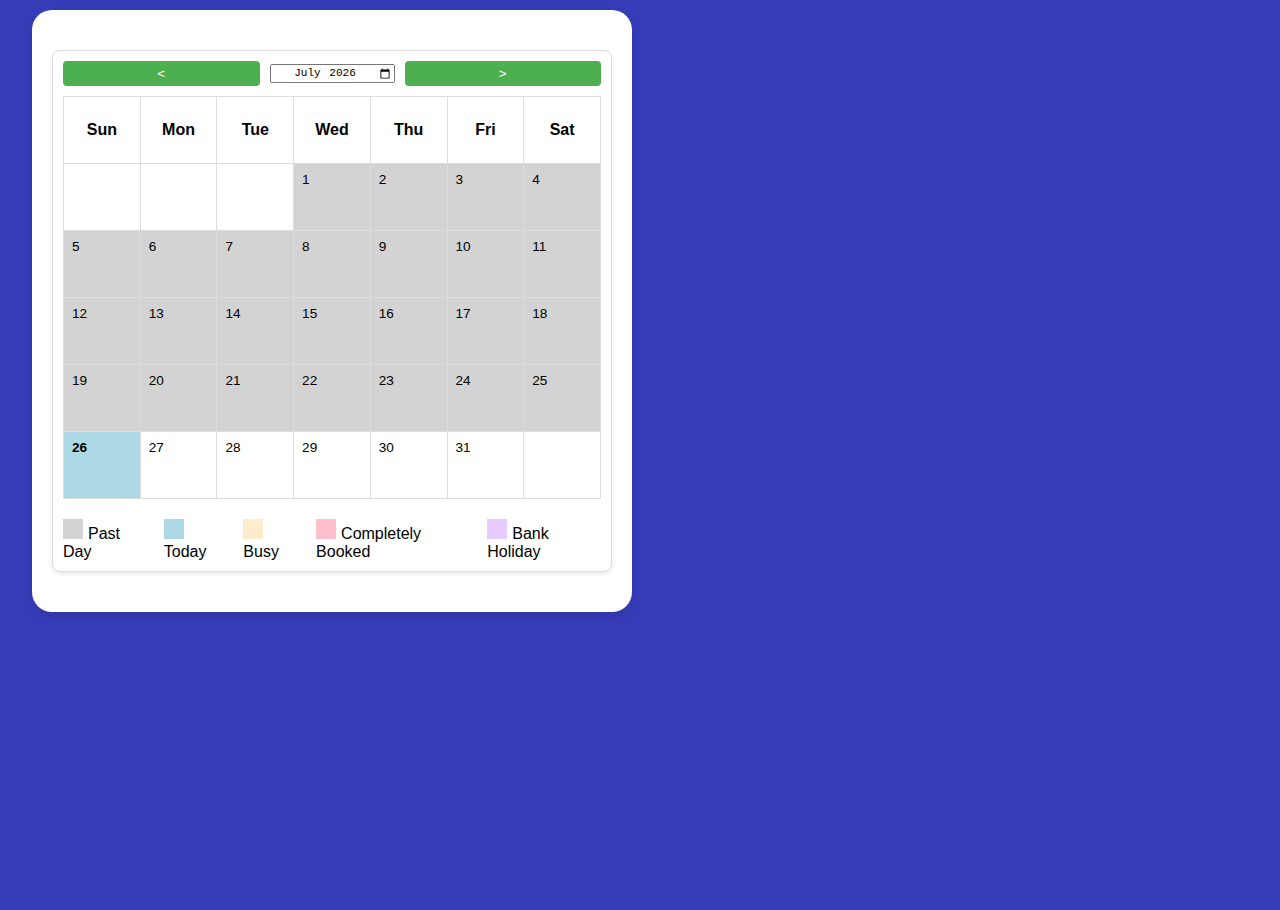
<file: calendar.html>
<!DOCTYPE html>
<html lang="en">

<head>
    <meta charset="UTF-8">
    <meta name="viewport" content="width=device-width, initial-scale=1.0">
    <title>Calendar Test</title>
    <link rel="stylesheet" href="styles.css">

    <script>
        // Add a version parameter to avoid caching
        const addCacheBuster = (url) => {
            const cacheBuster = `v=${Date.now()}`;
            return url.includes('?') ? `${url}&${cacheBuster}` : `${url}?${cacheBuster}`;
        };

        document.querySelectorAll('script[src], link[rel="stylesheet"]').forEach(tag => {
            const srcAttr = tag.tagName === 'SCRIPT' ? 'src' : 'href';
            tag.setAttribute(srcAttr, addCacheBuster(tag.getAttribute(srcAttr)));
        });

        const originalFetch = window.fetch;
        window.fetch = async (resource, config) => {
            if (typeof resource === 'string') {
                resource = addCacheBuster(resource);
            }
            return originalFetch(resource, config);
        };
    </script>
</head>

<body>
    <div class="container">
        <div class="calendar-container" id="calendar-container"></div>
    </div>
    <script type="module" src="calendar.js"></script>
</body>

</html>
</file>
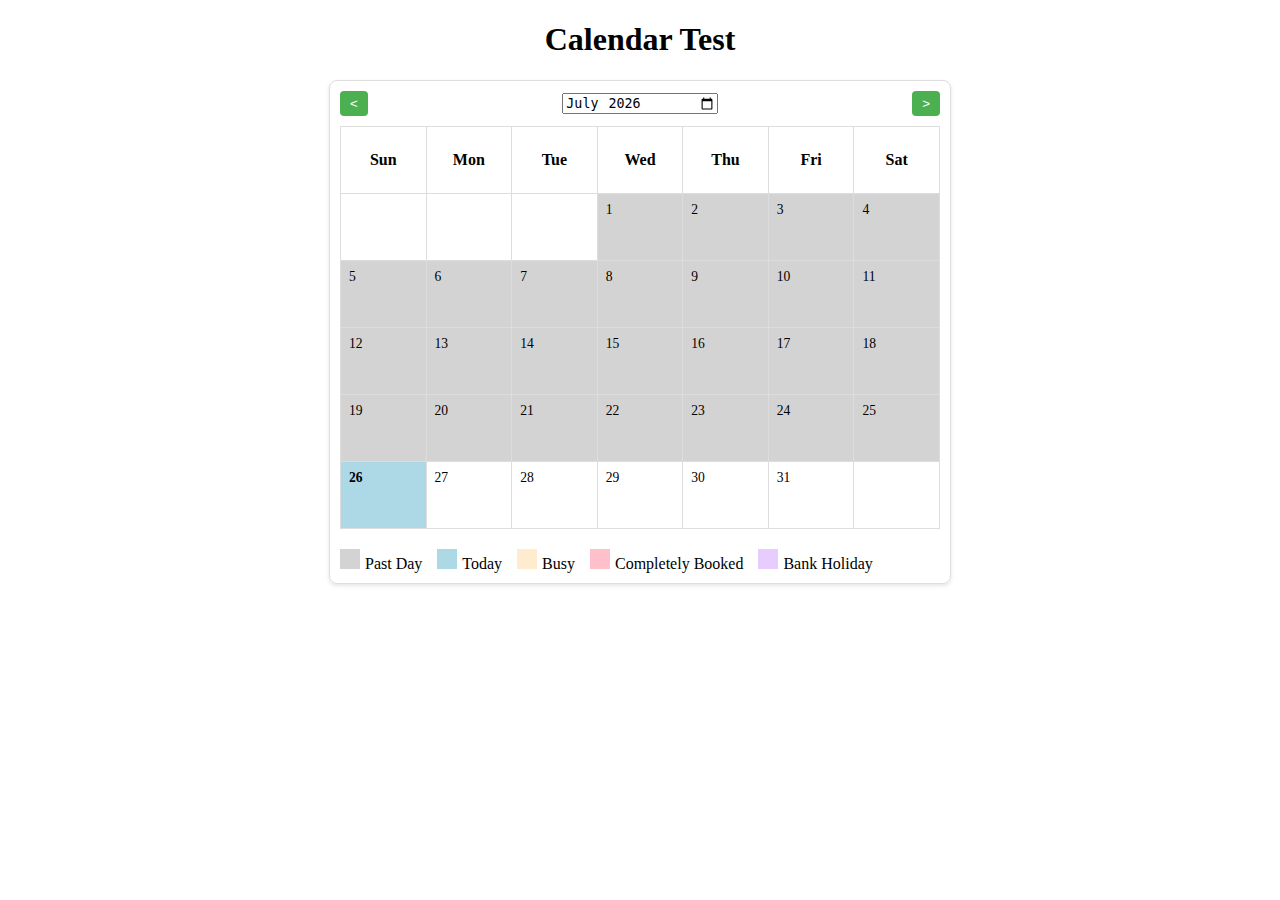
<file: calendar_test.html>
<!DOCTYPE html>
<html lang="en">

<head>
    <meta charset="UTF-8">
    <meta name="viewport" content="width=device-width, initial-scale=1.0">
    <title>Calendar Test</title>
    <style>
        #calendar-container {
            margin: 20px auto;
            padding: 10px;
            max-width: 600px;
            border: 1px solid #ddd;
            border-radius: 8px;
            box-shadow: 0 2px 4px rgba(0, 0, 0, 0.1);
        }

        table {
            width: 100%;
        }

        th,
        td {
            width: 14%;
            height: 50px;
            text-align: center;
            vertical-align: middle;
        }

        .today {
            font-weight: bold;
            border: 2px solid #4caf50;
        }

        button {
            padding: 5px 10px;
            background: #4caf50;
            color: white;
            border: none;
            border-radius: 4px;
            cursor: pointer;
        }

        button:hover {
            background: #45a049;
        }
    </style>
    <script>
        // Add a version parameter to avoid caching
        const addCacheBuster = (url) => {
            const cacheBuster = `v=${Date.now()}`; // Unique timestamp
            return url.includes('?') ? `${url}&${cacheBuster}` : `${url}?${cacheBuster}`;
        };

        // Update all <script> and <link> tags
        document.querySelectorAll('script[src], link[rel="stylesheet"]').forEach(tag => {
            const srcAttr = tag.tagName === 'SCRIPT' ? 'src' : 'href';
            tag.setAttribute(srcAttr, addCacheBuster(tag.getAttribute(srcAttr)));
        });

        // Update other resources (like JSON) in fetch calls
        const originalFetch = window.fetch;
        window.fetch = async (resource, config) => {
            if (typeof resource === 'string') {
                resource = addCacheBuster(resource);
            }
            return originalFetch(resource, config);
        };
    </script>
</head>

<body>
    <h1 style="text-align: center;">Calendar Test</h1>
    <div id="calendar-container"></div>
    <script src="calendar.js"></script>
</body>

</html>
</file>
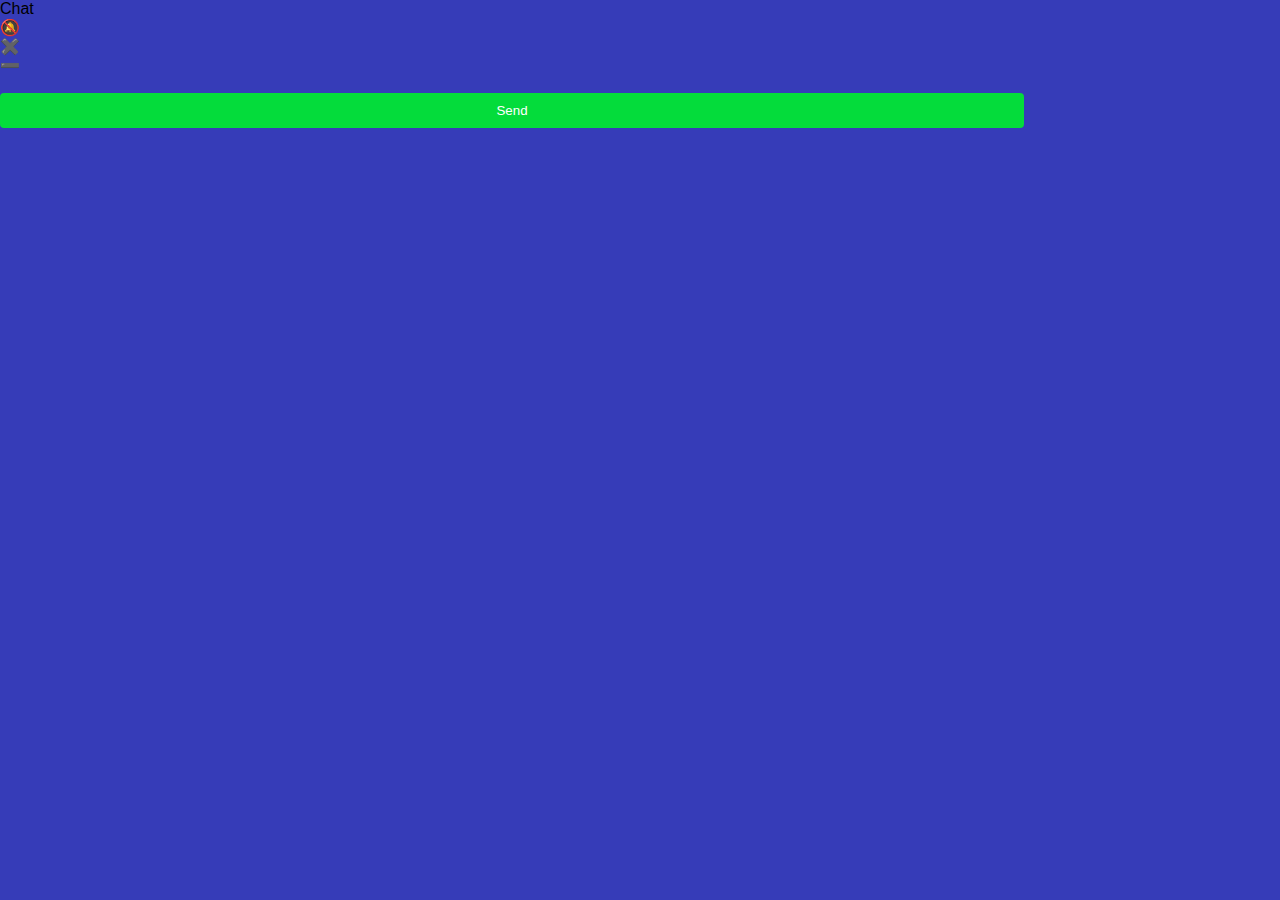
<file: chat.html>
<head>
    <link rel="stylesheet" href="./styles.css">
    <!-- <script src="chat.js"></script> -->
    <link href="https://fonts.googleapis.com/css2?family=Bangers&display=swap" rel="stylesheet">
    <meta name="viewport" content="width=device-width, initial-scale=1.0">
    <title>Hostel4Pets Chat</title>
</head>

<body>
    <div class="chat-modal">
        <header class="chat-header">
            <span class="title">Chat</span>
            <div id="chat-controls">
                <div id="mute-btn" class="emoji-btn" role="button" aria-label="Mute notifications"
                    title="Mute notifications">🔕</div>
                <div id="clear-btn" class="emoji-btn" role="button" aria-label="Clear chat" title="Clear chat">✖️</div>
                <div id="collapse-btn" class="emoji-btn" role="button" aria-label="Collapse window"
                    title="Collapse window">➖</div>
            </div>
        </header>

        <main class="chat-body">
            <!-- Chat history (JS will insert messages here) -->
            <div id="chatroom"></div>

            <!-- Fixed-height input box -->
            <div id="message" contenteditable="true" data-placeholder="Type your message here"></div>


        </main>

        <footer class="chat-footer">
            <!-- Nickname input and Submit button (shown only when no session) -->
            <input type="text" id="nickname" placeholder="Enter your nickname" hidden />
            <button id="submit-button" hidden>Submit</button>

            <!-- Send button (hidden when nickname not set) -->
            <button id="send-button">Send</button>
        </footer>
    </div>
</body>
</file>
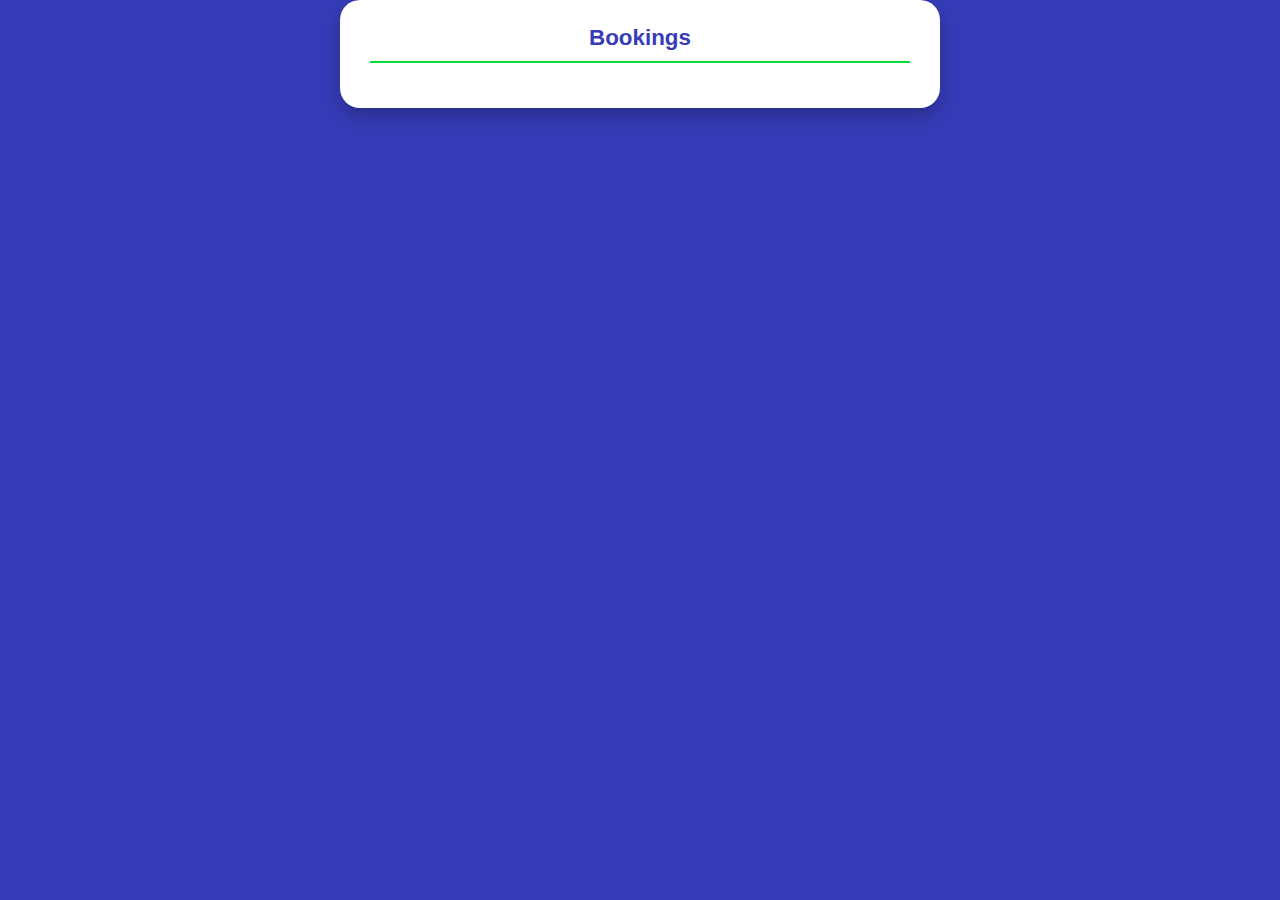
<file: dayView.html>
<!DOCTYPE html>
<html lang="en">

<head>
    <meta charset="UTF-8">
    <title>Day View</title>
    <link rel="stylesheet" href="styles.css">
</head>

<body>
    <div id="day-modal" class="modal">
        <div class="modal-content">
            <h2 id="day-title">Bookings</h2>
            <ul id="pet-list"></ul>
        </div>
    </div>
    <script type="module" src="dayView.js"></script>
</body>

</html>
</file>
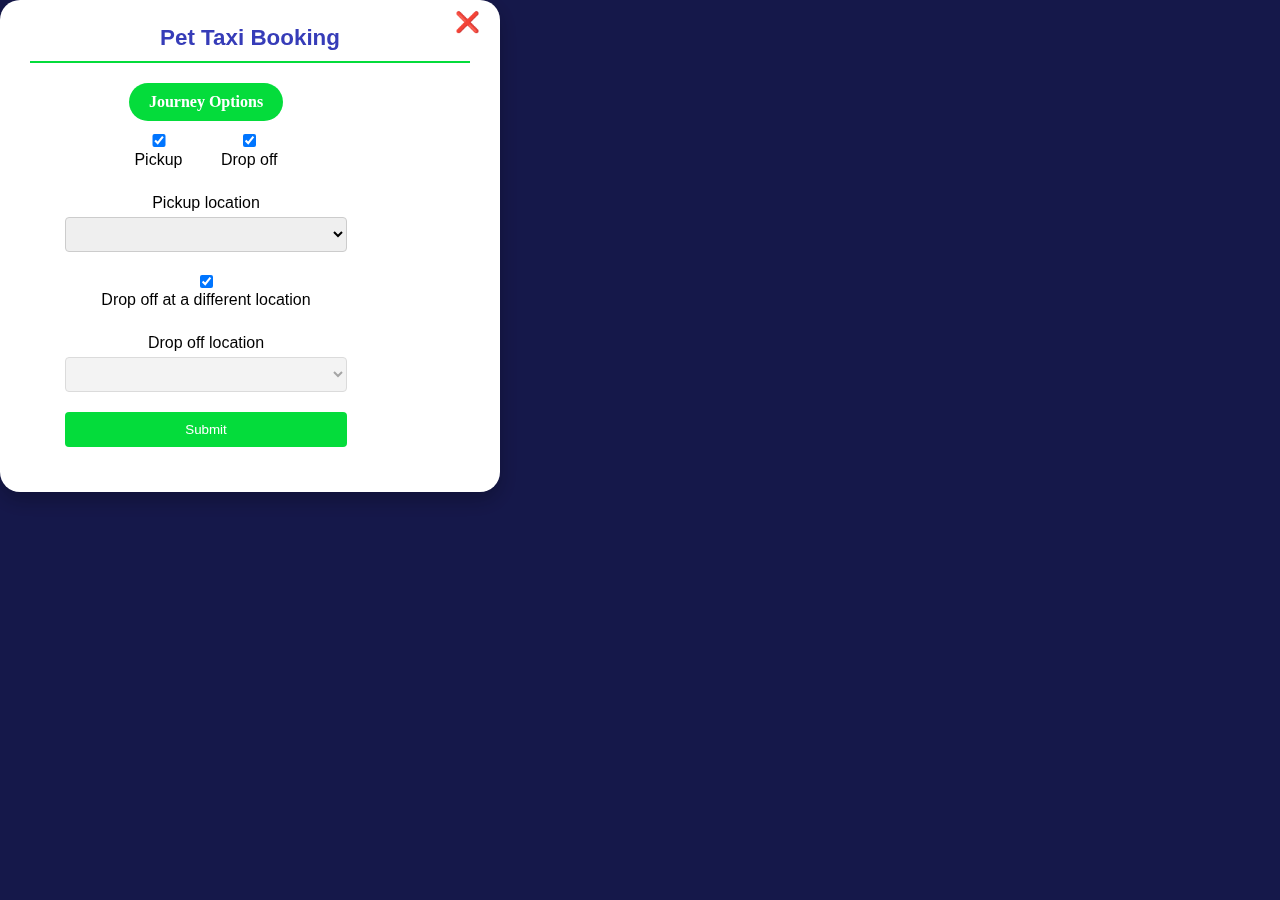
<file: taxi.html>
<!DOCTYPE html>
<html lang="en">

<head>
    <meta charset="UTF-8" />
    <title>Pet Taxi Booking</title>
    <meta name="viewport" content="width=device-width, initial-scale=1" />
    <!-- Reuse site styles for consistent look and feel -->
    <link rel="stylesheet" href="./styles.css" />
    <!-- Structure only for now; behaviour will live in taxi.js -->
    <script type="module" src="./taxi.js"></script>
</head>

<body>
    <!-- Modal shell (kept self-contained so it can be injected like dayView) -->
    <div id="taxi-modal" class="modal" style="display:block;">
        <div class="modal-content">
            <h2>Pet Taxi Booking</h2>

            <form id="taxi-form">
                <!-- What legs are needed -->
                <div class="form-group">
                    <label class="subtitle" style="display:inline-block; margin-bottom:10px;">Journey Options</label>
                    <div style="display:flex; gap:14px; flex-wrap:wrap; justify-content:center;">
                        <label>
                            <input type="checkbox" id="pickupEnabled" name="pickupEnabled" checked />
                            Pickup
                        </label>
                        <label>
                            <input type="checkbox" id="dropoffEnabled" name="dropoffEnabled" checked />
                            Drop off
                        </label>
                    </div>
                </div>

                <!-- Locations -->
                <div class="form-group">
                    <label for="pickupLocation">Pickup location</label>
                    <!-- options will be populated by REST later -->
                    <select id="pickupLocation" name="pickupLocation"></select>
                </div>

                <div class="form-group same-location-row">
                    <input type="checkbox" id="sameLocation" name="sameLocation" checked />
                    <label for="sameLocation">Drop off at a different location</label>
                </div>


                <div class="form-group">
                    <label for="dropoffLocation">Drop off location</label>
                    <!-- disabled by default while "same location" is checked -->
                    <select id="dropoffLocation" name="dropoffLocation" disabled></select>
                </div>

                <!-- Submit -->
                <div class="form-group">
                    <button type="submit" id="taxiSubmit">Submit</button>
                </div>
            </form>

            <!-- Optional close icon; loader can also inject its own -->
            <span class="close" aria-label="Close">❌</span>
        </div>
    </div>
</body>

</html>
</file>
<file: styles.css>
:root {
  --h4pgreen: #04dc3b;
  --h4pblue: #363cb8;
  --white: #ffffff;
  --black: #000000;
}

body,
html {
  margin: 0;
  padding: 0;
  width: 100%;
  height: 100%;
  background-color: var(--h4pblue);
  font-family: Arial, sans-serif;
}

#pageTitle {
  text-align: center; /* Centers the title text */
  font-size: 4vw; /* Example of making the font size responsive to the viewport width */
  max-font-size: 24px; /* Optional: Prevents the font size from getting too large on wide screens */
  min-font-size: 16px; /* Optional: Ensures readability on smaller screens */
  white-space: nowrap; /* Prevents the title from wrapping into multiple lines */
  overflow: hidden; /* Hides overflow text if it gets too long for the container */
  text-overflow: ellipsis; /* Adds an ellipsis to indicate text overflow (optional) */
}

.subtitle {
  background-color: var(
    --h4pgreen
  ); /* Using the CSS variable for green color */
  color: var(--white); /* Using the CSS variable for white color */
  border-radius: 50px; /* High value to create a pill shape */
  text-align: center; /* Center the text */
  font-size: 1em; /* Adjust size as needed */
  font-weight: bold; /* Make the font bold */
  padding: 10px 20px; /* Vertical and horizontal padding */
  display: inline-block; /* Allows the div to be as wide as its content */
  font-family: "Bangers"; /* Apply the "Bangers" font */
  white-space: nowrap; /* Prevents the text from wrapping */
}

.container {
  display: flex;
  flex-direction: column;
  align-items: center;
  background-color: var(--white);
  margin: 10px auto;
  padding: 20px;
  width: auto;
  box-shadow: 0 4px 8px rgba(0, 0, 0, 0.1);
  max-width: min(95%, 600px);
  min-width: min(90%, 400px);
  border-radius: 20px;
  margin-left: 2.5%;
  margin-right: 2.5%;
  font-family: Arial, sans-serif;
  box-sizing: border-box;
}

.form-group,
button,
input,
select,
textarea {
  max-width: 80%;
  width: 100%;
}

.form-group {
  display: flex;
  flex-direction: column;
  align-items: center;
  width: 100%;
  margin-bottom: 20px;
}

label {
  display: block;
  margin-bottom: 5px;
  text-align: center;
}

input[type="text"],
input[type="date"],
input[type="time"],
select,
textarea {
  padding: 8px;
  border: 1px solid #ccc;
  border-radius: 4px;
}

button {
  background-color: var(--h4pgreen);
  color: var(--white);
  padding: 10px 20px;
  border: none;
  cursor: pointer;
  border-radius: 4px;
}

button:hover {
  background-color: #0056b3;
}

/* Responsive styles for mobile screens */
.container.mobile {
  max-width: 90% !important;
  min-width: 80% !important;
  margin-left: auto !important;
  margin-right: auto !important;
}

.container.mobile button,
.container.mobile input,
.container.mobile select,
.container.mobile textarea,
.container.mobile label {
  /* Increase sizes for mobile */
  font-size: calc(100% + 25%);
}

/* === Modal Styles === */

.modal {
  display: none;
  position: fixed;
  top: 0;
  left: 0;
  width: 100%;
  height: 100%;
  background: rgba(0, 0, 0, 0.6);
  z-index: 1000;
  justify-content: center;
  align-items: center;
  font-family: Arial, sans-serif;
}

.modal-content {
  background: var(--white);
  border-radius: 20px;
  padding: 25px 30px;
  width: 95%;
  max-width: 500px;
  max-height: 90vh;
  overflow-y: auto;
  box-shadow: 0 8px 20px rgba(0, 0, 0, 0.25);
  position: relative;
  animation: fadeIn 0.3s ease-in-out;
  box-sizing: border-box;
}

.modal-content h2 {
  margin-top: 0;
  margin-bottom: 20px;
  font-size: 1.4em;
  text-align: center;
  color: var(--h4pblue);
  border-bottom: 2px solid var(--h4pgreen);
  padding-bottom: 10px;
}

/* Pet list */
#pet-list {
  list-style: none;
  padding: 0;
  margin: 0;
}

.pet-item {
  margin-bottom: 18px;
  padding: 12px 15px;
  border: 1px solid #eee;
  border-radius: 12px;
  background: #f9f9f9;
  box-shadow: inset 0 1px 3px rgba(0, 0, 0, 0.05);
}

.pet-dot {
  display: inline-block;
  width: 12px;
  height: 12px;
  border-radius: 50%;
  margin-right: 8px;
  vertical-align: middle;
}

.guest-num {
  font-weight: bold;
  font-size: 1em;
  margin-bottom: 6px;
  color: var(--h4pgreen);
  display: flex;
  align-items: center;
}

.detail {
  font-size: 0.9em;
  margin: 2px 0;
  color: #333;
}

.detail.name {
  margin-left: 1.5em;
}

.detail.species {
  margin-left: 1.5em;
  font-style: italic;
  color: var(--h4pblue);
}

.detail.breed {
  margin-left: 3em;
  font-weight: 500;
}

.modal-content .close {
  position: absolute;
  top: 10px;
  right: 20px; /* tweak left/right as you like */
  cursor: pointer;
  font-size: 20px;
}

#day-modal.modal {
  display: block; /* ensure the content shows inside the iframe */
  position: static; /* no fullscreen overlay behavior inside iframe */
  width: 100%;
  height: auto;
  background: transparent;
  justify-content: initial;
  align-items: initial;
}

#day-modal .modal-content {
  max-width: 600px;
  width: 100%;
  margin: 0 auto;
  /* Keep the styled white card inside the iframe */
}

/* Calendar component styles */
.calendar-container {
  margin: 20px auto;
  padding: 10px;
  width: 100%;
  box-sizing: border-box;
  border: 1px solid #ddd;
  border-radius: 8px;
  box-shadow: 0 2px 4px rgba(0, 0, 0, 0.1);
  overflow-x: hidden; /* stop sideways scroll, let children wrap instead */
}

.calendar-title {
  text-align: center;
  margin-bottom: 15px;
}

/* Calendar table */
.calendar-container table {
  width: 100%;
  border-collapse: collapse;
  table-layout: fixed; /* allow proportional shrinking */
}

.calendar-container th,
.calendar-container td {
  min-width: 0;
  height: 50px;
  text-align: center;
  vertical-align: middle;
  word-wrap: break-word;
  overflow: hidden;
  text-overflow: ellipsis;
}

.calendar-container .today {
  font-weight: bold;
  border: 2px solid #4caf50;
}

/* Calendar header */
.calendar-container .calendar-header {
  display: flex;
  justify-content: space-between;
  align-items: center;
  gap: 5px;
  margin-bottom: 10px;
}

.calendar-container button {
  padding: 5px 10px;
  background: #4caf50;
  color: white;
  border: none;
  border-radius: 4px;
  cursor: pointer;
}

.calendar-container button:hover {
  background: #45a049;
}

.calendar-container input[type="month"] {
  flex: 1; /* takes all remaining space */
  min-width: 120px;
  font-size: 0.85em;
  text-align: center;
}

/* Legend */
.calendar-container .calendar-legend {
  display: flex;
  flex-wrap: wrap;
  gap: 6px 12px;
  justify-content: center;
  margin-top: 10px;
  font-size: 0.8em;
}

.calendar-legend {
  margin-top: 15px;
  font-size: 0.85em;
}

.calendar-legend-row {
  display: grid;
  grid-template-columns: repeat(3, 1fr);
  gap: 10px 15px;
  margin-top: 10px;
}

.calendar-legend-row div {
  display: flex;
  align-items: center;
  white-space: nowrap;
}

.legend-box {
  display: inline-block;
  width: 20px;
  height: 20px;
  margin-right: 5px;
  border-radius: 3px;
}

.legend-box.past {
  background-color: var(--past, #d3d3d3);
}

.legend-box.today {
  background-color: var(--today, #add8e6);
}

.legend-box.busy {
  background-color: var(--busy, #ffebcd);
}

.legend-box.booked {
  background-color: var(--booked, #ffc0cb);
}

.legend-box.bankholiday {
  background-color: var(--bankholiday, #e6ccff);
}

.legend-box.not-available {
  background-color: var(--not-available, #a9a9a9);
}

/* Animation */
@keyframes fadeIn {
  from {
    opacity: 0;
    transform: translateY(-15px);
  }
  to {
    opacity: 1;
    transform: translateY(0);
  }
}

.flex-wrapper {
  display: flex;
  justify-content: center;
  gap: 10px; /* minimal gap between containers */
  width: 100%;
  box-sizing: border-box;
}
</file>
